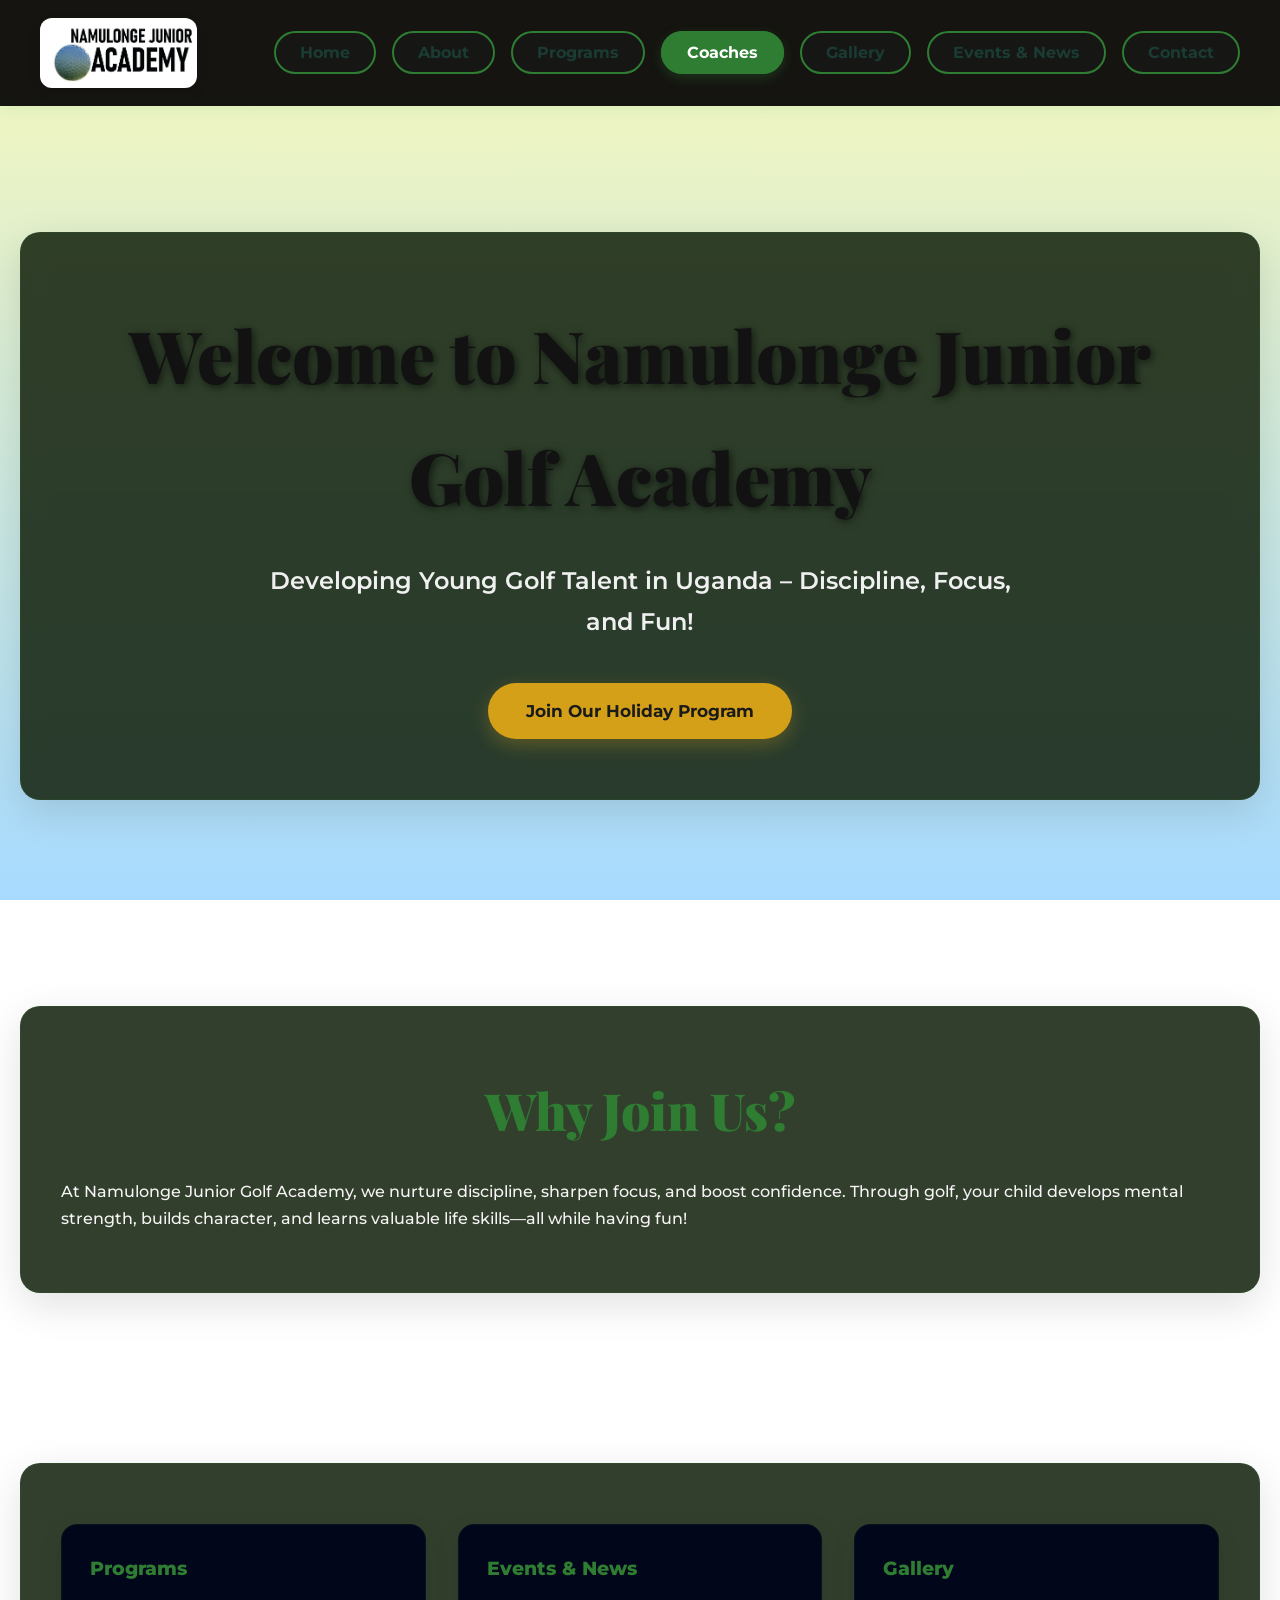
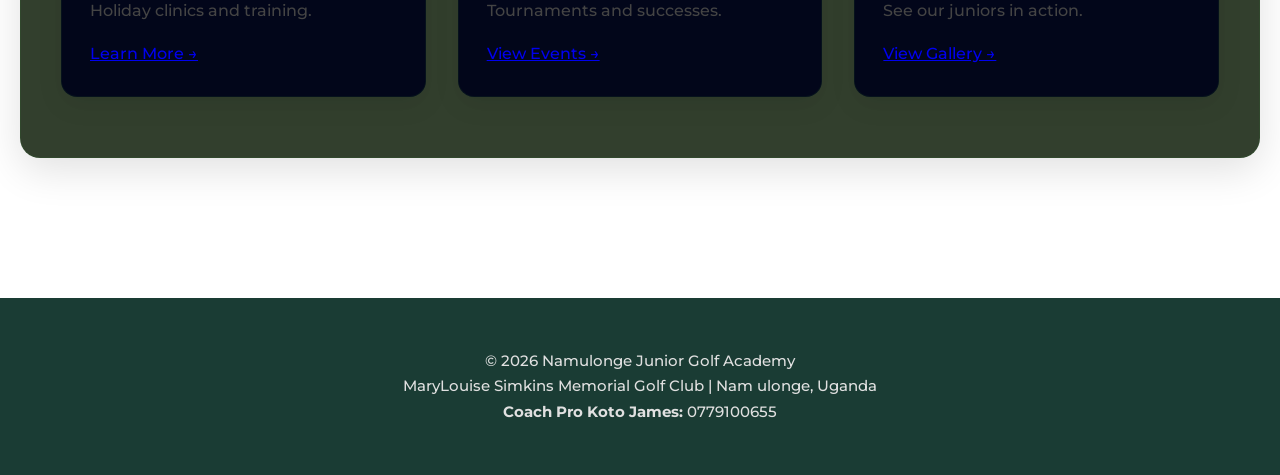
<file: index.html>
<!DOCTYPE html>
<html lang="en">
<head>
    <meta charset="UTF-8">
    <meta name="viewport" content="width=device-width, initial-scale=1.0">
    <title>Coaches | Namulonge Junior Golf Academy</title>
    <link rel="stylesheet" href="styles.css">
    <script src="script.js"></script> <!-- Uncomment if you have JS for menu toggle -->
</head>
<body>
    <header>
        <div class="container">
            <nav>
                <!-- Logo or banner image (adjust src as needed) -->
                <img src="one.jpg" alt="Namulonge Junior Golf Academy Banner" class="nav-banner">
                <div class="menu-toggle">☰</div>
                <ul>
                    <li><a href="index.html">Home</a></li>
                    <li><a href="about.html">About</a></li>
                    <li><a href="programs.html">Programs</a></li>
                    <li><a href="coaches.html" class="active">Coaches</a></li>
                    <li><a href="gallery.html">Gallery</a></li>
                    <li><a href="events.html">Events & News</a></li>
                    <li><a href="contact.html">Contact</a></li>
                </ul>
            </nav>
        </div>
    </header>

    <section class="hero">
        <div class="container">
            <h1>Welcome to Namulonge Junior Golf Academy</h1>
            <p>Developing Young Golf Talent in Uganda – Discipline, Focus, and Fun!</p>
            <a href="programs.html" class="btn">Join Our Holiday Program</a>
        </div>
    </section>

    <section >
        <div class="container">
            <h2>Why Join Us?</h2>
            <p>At Namulonge Junior Golf Academy, we nurture discipline, sharpen focus, and boost confidence. Through golf, your child develops mental strength, builds character, and learns valuable life skills—all while having fun!</p>
        </div>
    </section>

    <section style="padding: 80px 0;">
        <div class="container grid">
            <div class="card">
                <div class="card-content">
                    <h3>Programs</h3>
                    <p>Holiday clinics and training.</p>
                    <a href="programs.html">Learn More →</a>
                </div>
            </div>
            <div class="card">
                <div class="card-content">
                    <h3>Events & News</h3>
                    <p>Tournaments and successes.</p>
                    <a href="events.html">View Events →</a>
                </div>
            </div>
            <div class="card">
                <div class="card-content">
                    <h3>Gallery</h3>
                    <p>See our juniors in action.</p>
                    <a href="gallery.html">View Gallery →</a>
                </div>
            </div>
        </div>
    </section>

    <footer>
        <div class="container">
            <p>&copy; 2026 Namulonge Junior Golf Academy<br>MaryLouise Simkins Memorial Golf Club | Nam
ulonge, Uganda<br><strong>Coach Pro Koto James:</strong> 0779100655</p>
        </div>
    </footer>
</body>
</html>
</file>
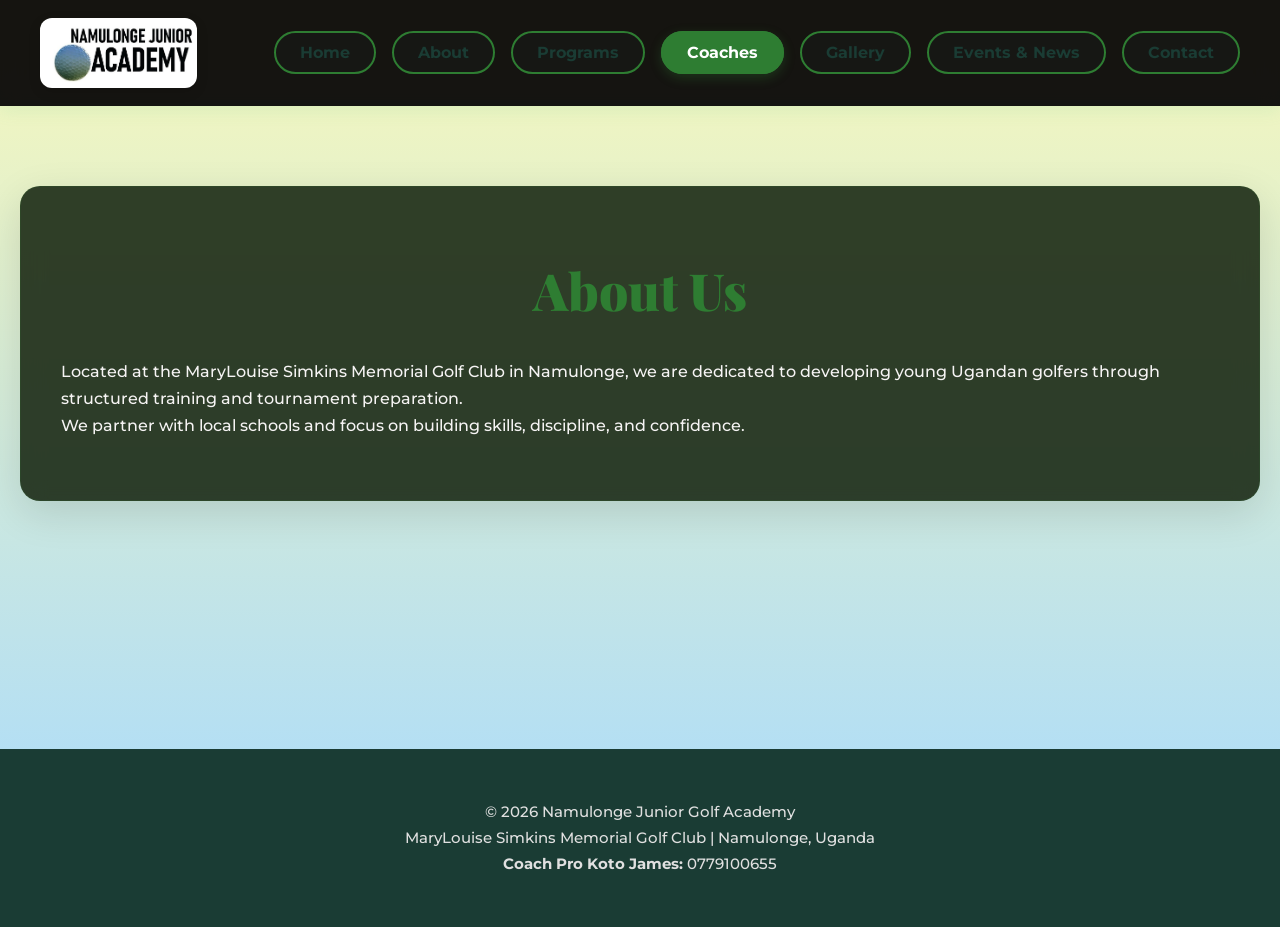
<file: about.html>
<!DOCTYPE html>
<html lang="en">
<head>
    <meta charset="UTF-8">
    <meta name="viewport" content="width=device-width, initial-scale=1.0">
    <title>Coaches | Namulonge Junior Golf Academy</title>
    <link rel="stylesheet" href="styles.css">
    <script src="script.js"></script> <!-- Uncomment if you have JS for menu toggle -->
</head>
<body>
    <header>
        <div class="container">
            <nav>
                <!-- Logo or banner image (adjust src as needed) -->
                <img src="one.jpg" alt="Namulonge Junior Golf Academy Banner" class="nav-banner">
                <div class="menu-toggle">☰</div>
                <ul>
                    <li><a href="index.html">Home</a></li>
                    <li><a href="about.html">About</a></li>
                    <li><a href="programs.html">Programs</a></li>
                    <li><a href="coaches.html" class="active">Coaches</a></li>
                    <li><a href="gallery.html">Gallery</a></li>
                    <li><a href="events.html">Events & News</a></li>
                    <li><a href="contact.html">Contact</a></li>
                </ul>
            </nav>
        </div>
    </header>

    <section style="padding: 80px 0;">
        <div class="container">
            <h2>About Us</h2>
           <p>Located at the MaryLouise Simkins Memorial Golf Club in Namulonge, we are dedicated to developing young Ugandan golfers through structured training and tournament preparation.</p>
            <p>We partner with local schools and focus on building skills, discipline, and confidence.</p>
        </div>
    </section>
<br><br>
<br><br>
    <footer>
        <div class="container">
            <p>&copy; 2026 Namulonge Junior Golf Academy<br>MaryLouise Simkins Memorial Golf Club | Namulonge, Uganda<br><strong>Coach Pro Koto James:</strong> 0779100655</p>
        </div>
    </footer>
</body>
</html>
</file>
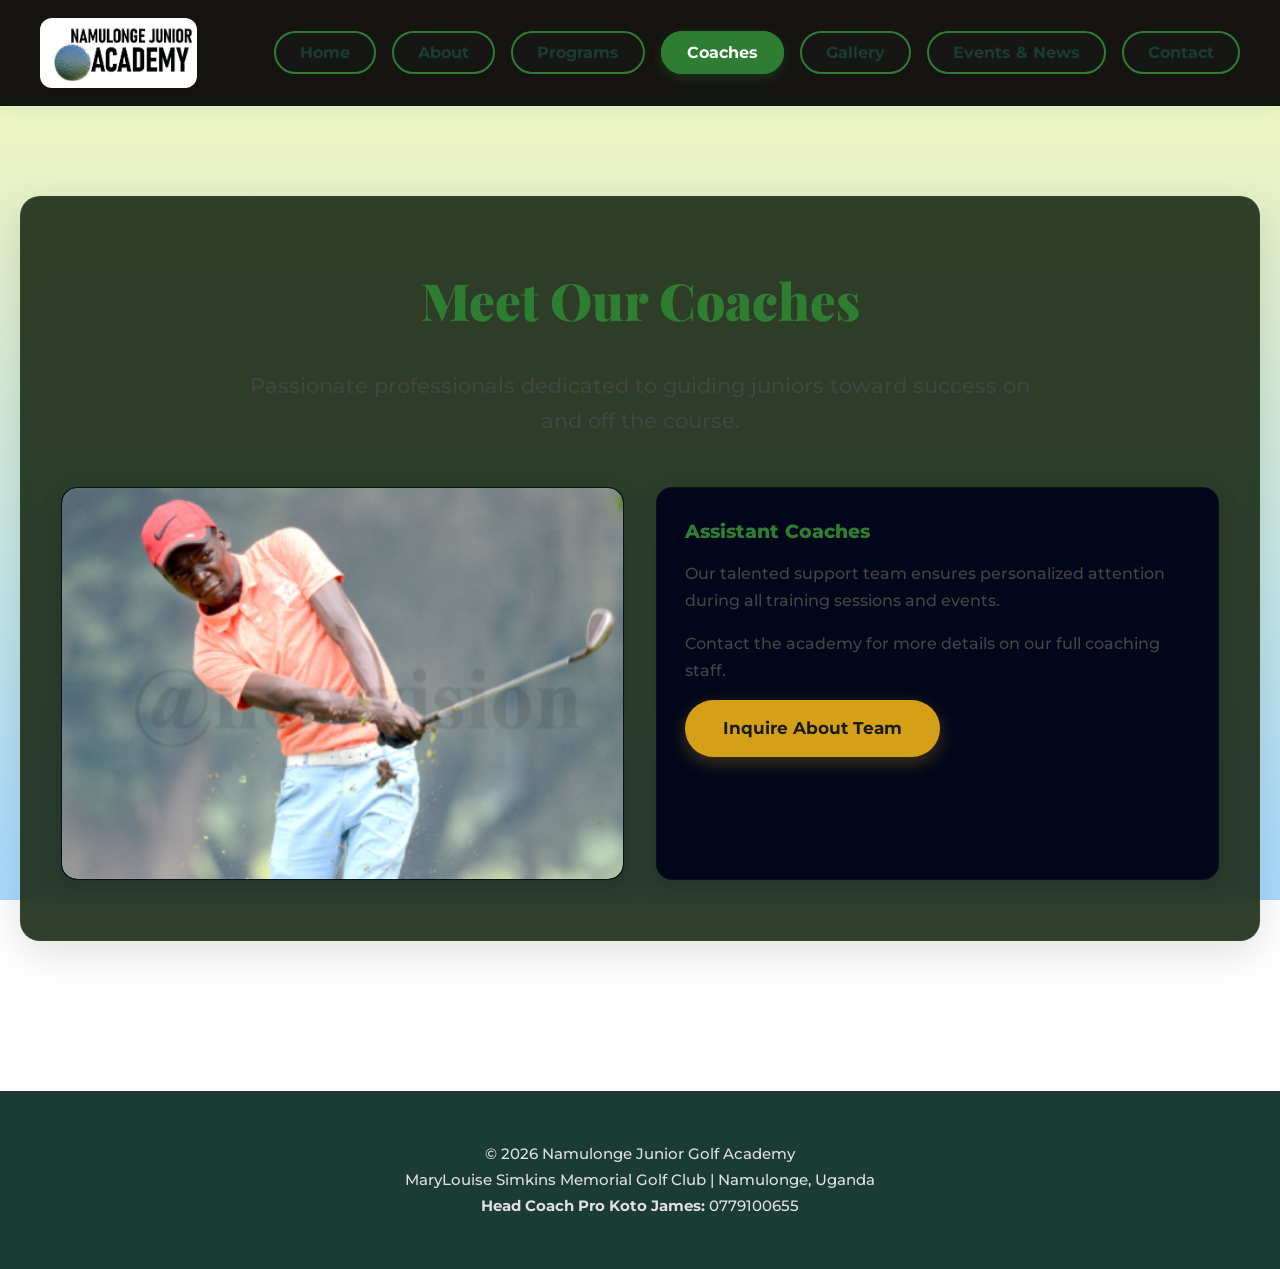
<file: coaches.html>
<!DOCTYPE html>
<html lang="en">
<head>
    <meta charset="UTF-8">
    <meta name="viewport" content="width=device-width, initial-scale=1.0">
    <title>Coaches | Namulonge Junior Golf Academy</title>
    <link rel="stylesheet" href="styles.css">
    <script src="script.js"></script> <!-- Uncomment if you have JS for menu toggle -->
</head>
<body>
    <header>
        <div class="container">
            <nav>
                <!-- Logo or banner image (adjust src as needed) -->
                <img src="one.jpg" alt="Namulonge Junior Golf Academy Banner" class="nav-banner">
                <div class="menu-toggle">☰</div>
                <ul>
                    <li><a href="index.html">Home</a></li>
                    <li><a href="about.html">About</a></li>
                    <li><a href="programs.html">Programs</a></li>
                    <li><a href="coaches.html" class="active">Coaches</a></li>
                    <li><a href="gallery.html">Gallery</a></li>
                    <li><a href="events.html">Events & News</a></li>
                    <li><a href="contact.html">Contact</a></li>
                </ul>
            </nav>
        </div>
    </header>

    <section>
        <div class="container">
            <h2>Meet Our Coaches</h2>
            <p class="section-intro">Passionate professionals dedicated to guiding juniors toward success on and off the course.</p>
            
            <div class="grid">
                <!-- Head Coach Card with Hover Overlay -->
                <div class="card coach-card">
                    <div class="coach-photo-wrapper">
                        <img src="koto.png" alt="Pro Koto James - Head Coach" class="coach-photo">
                        <div class="coach-overlay">
                            <div class="coach-details">
                                <h3>Pro Koto James</h3>
                                <p class="title">Head Coach</p>
                                <p>Proven leader in junior golf development with years of experience nurturing young talent in Uganda.</p>
                                <p><strong>Phone:</strong> 0779100655</p>
                                <a href="contact.html" class="btn">Contact Coach</a>
                            </div>
                        </div>
                    </div>
                </div>

                <!-- Assistant Coaches Card -->
                <div class="card">
                    <div class="card-content">
                        <h3>Assistant Coaches</h3>
                        <p>Our talented support team ensures personalized attention during all training sessions and events.</p>
                        <p>Contact the academy for more details on our full coaching staff.</p>
                        <a href="contact.html" class="btn">Inquire About Team</a>
                    </div>
                </div>
            </div>
        </div>
    </section>

    <footer>
        <div class="container">
            <p>© 2026 Namulonge Junior Golf Academy<br>
            MaryLouise Simkins Memorial Golf Club | Namulonge, Uganda<br>
            <strong>Head Coach Pro Koto James:</strong> 0779100655</p>
        </div>
    </footer>
</body>
</html>
</file>
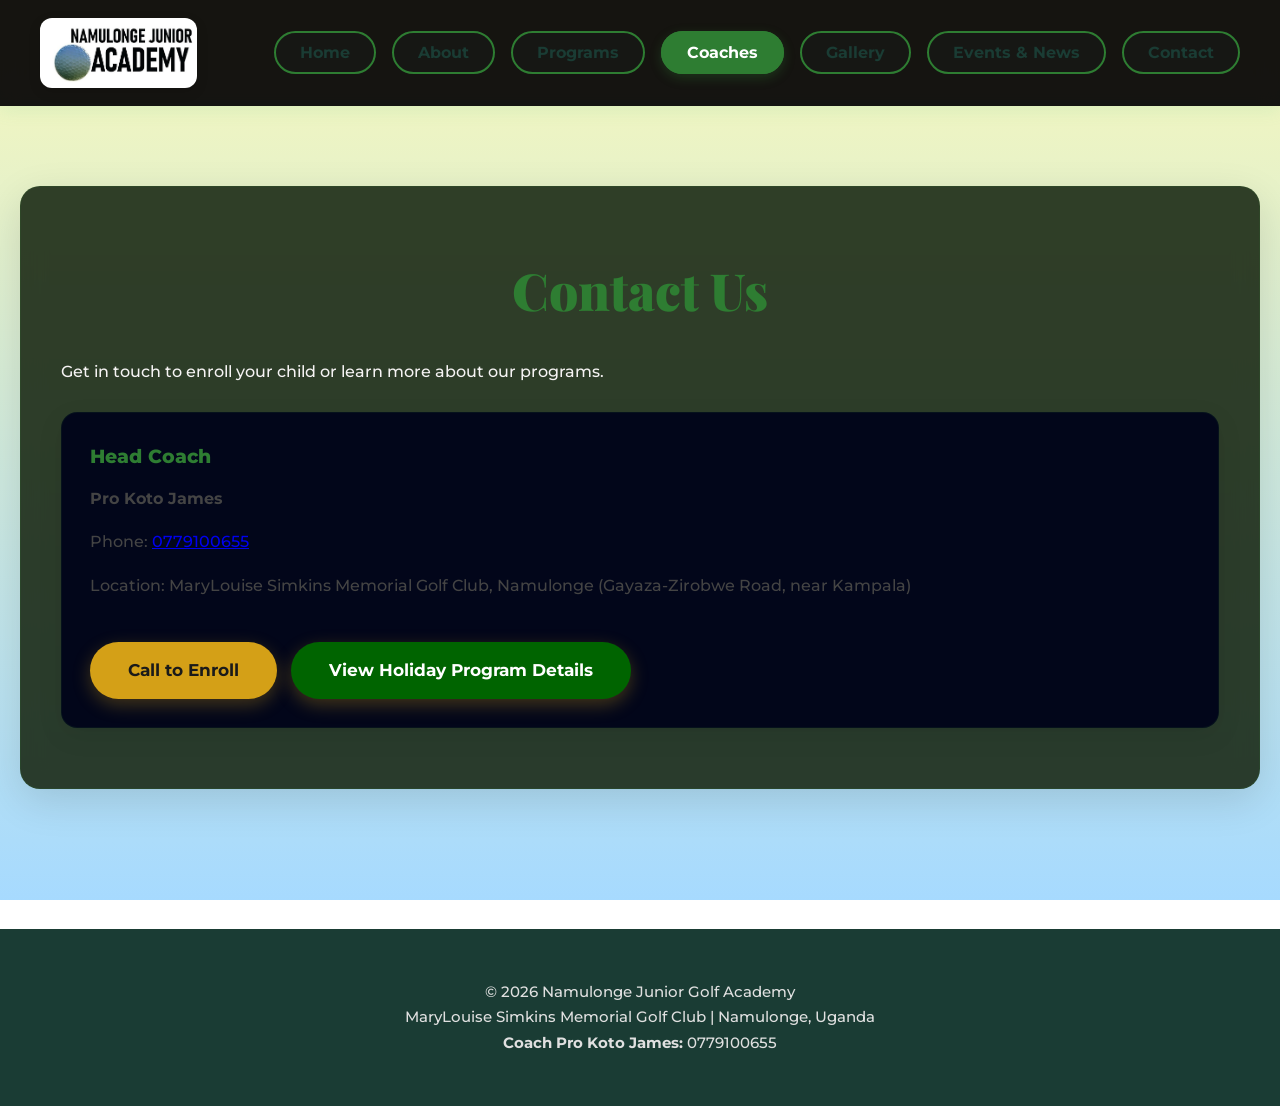
<file: contact.html>
<!DOCTYPE html>
<html lang="en">
<head>
    <meta charset="UTF-8">
    <meta name="viewport" content="width=device-width, initial-scale=1.0">
    <title>Coaches | Namulonge Junior Golf Academy</title>
    <link rel="stylesheet" href="styles.css">
    <script src="script.js"></script> <!-- Uncomment if you have JS for menu toggle -->
</head>
<body>
    <header>
        <div class="container">
            <nav>
                <!-- Logo or banner image (adjust src as needed) -->
                <img src="one.jpg" alt="Namulonge Junior Golf Academy Banner" class="nav-banner">
                <div class="menu-toggle">☰</div>
                <ul>
                    <li><a href="index.html">Home</a></li>
                    <li><a href="about.html">About</a></li>
                    <li><a href="programs.html">Programs</a></li>
                    <li><a href="coaches.html" class="active">Coaches</a></li>
                    <li><a href="gallery.html">Gallery</a></li>
                    <li><a href="events.html">Events & News</a></li>
                    <li><a href="contact.html">Contact</a></li>
                </ul>
            </nav>
        </div>
    </header>

    <section style="padding: 80px 0;">
        <div class="container">
            <h2>Contact Us</h2>
            <p>Get in touch to enroll your child or learn more about our programs.</p>
            <br>
            <div class="grid" style="grid-template-columns: 1fr;">
                <div class="card">
                    <div class="card-content">
                        <h3>Head Coach</h3>
                        <p><strong>Pro Koto James</strong></p>
                        <p>Phone: <a href="tel:0779100655">0779100655</a></p>
                        <p>Location: MaryLouise Simkins Memorial Golf Club, Namulonge (Gayaza-Zirobwe Road, near Kampala)</p>
                        <br>
                        <a href="tel:0779100655" class="btn">Call to Enroll</a>
                        <a href="programs.html" class="btn" style="margin-left:10px; background:#006400; color:white;">View Holiday Program Details</a>
                    </div>
                </div>
            </div>
        </div>
    </section>

    <footer>
        <div class="container">
            <p>&copy; 2026 Namulonge Junior Golf Academy<br>MaryLouise Simkins Memorial Golf Club | Namulonge, Uganda<br><strong>Coach Pro Koto James:</strong> 0779100655</p>
        </div>
    </footer>
</body>
</html>
</file>
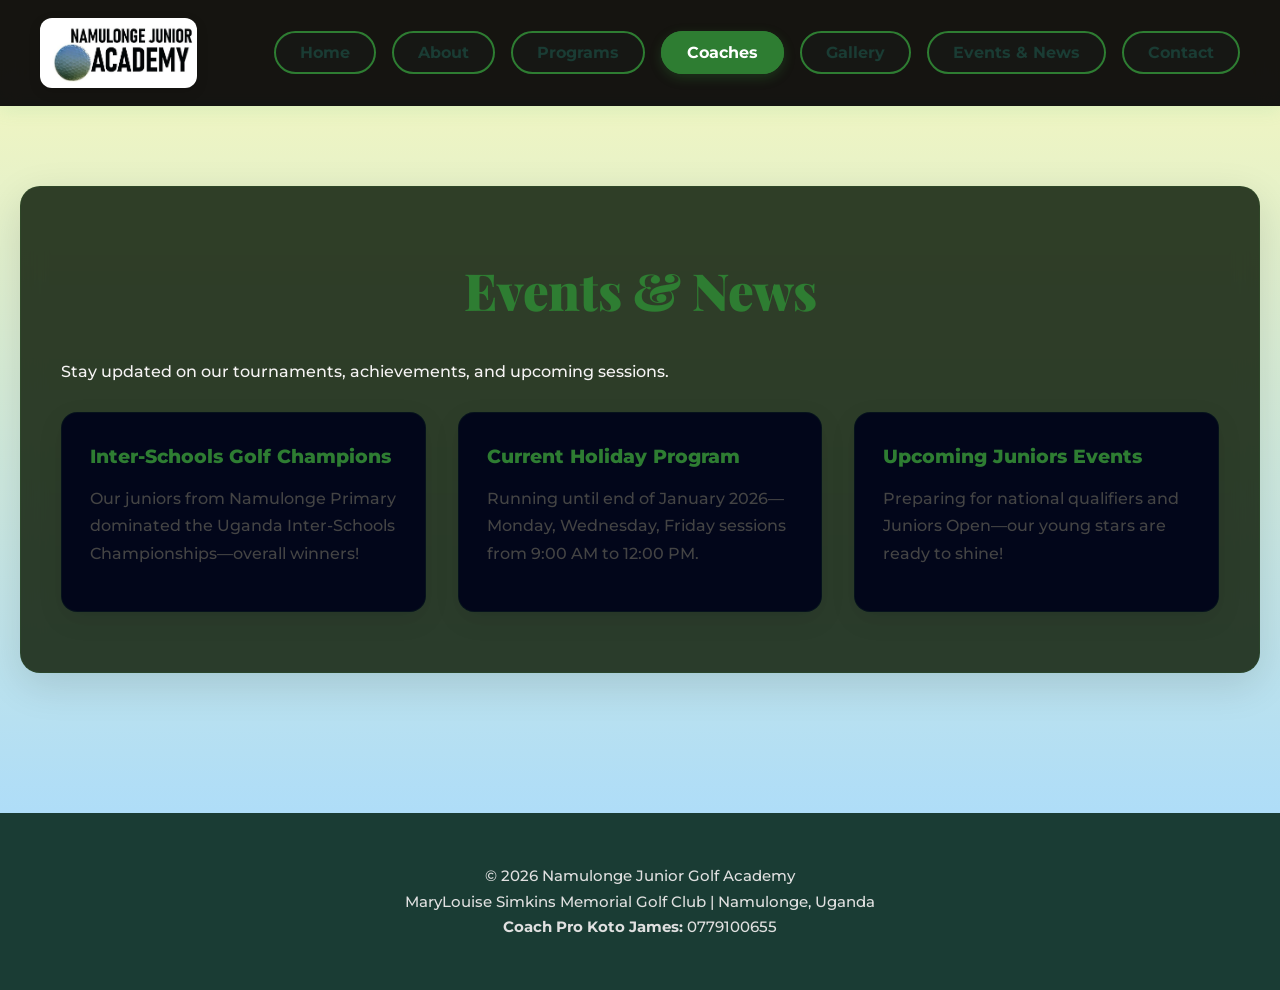
<file: events.html>
<!DOCTYPE html>
<html lang="en">
<head>
    <meta charset="UTF-8">
    <meta name="viewport" content="width=device-width, initial-scale=1.0">
    <title>Coaches | Namulonge Junior Golf Academy</title>
    <link rel="stylesheet" href="styles.css">
    <script src="script.js"></script> <!-- Uncomment if you have JS for menu toggle -->
</head>
<body>
    <header>
        <div class="container">
            <nav>
                <!-- Logo or banner image (adjust src as needed) -->
                <img src="one.jpg" alt="Namulonge Junior Golf Academy Banner" class="nav-banner">
                <div class="menu-toggle">☰</div>
                <ul>
                    <li><a href="index.html">Home</a></li>
                    <li><a href="about.html">About</a></li>
                    <li><a href="programs.html">Programs</a></li>
                    <li><a href="coaches.html" class="active">Coaches</a></li>
                    <li><a href="gallery.html">Gallery</a></li>
                    <li><a href="events.html">Events & News</a></li>
                    <li><a href="contact.html">Contact</a></li>
                </ul>
            </nav>
        </div>
    </header>

    <section style="padding: 80px 0;">
        <div class="container">
            <h2>Events & News</h2>
            <p>Stay updated on our tournaments, achievements, and upcoming sessions.</p>
            <br>
            
            <div class="grid">
                <div class="card">
                        <!----           <img src="" alt="Holiday Program" style="width:100%; height:200px; object-fit:cover; border-radius:15px 15px 0 0;">   
                -->     

                    <div class="card-content">
                        <h3>Inter-Schools Golf Champions</h3>
                        <p>Our juniors from Namulonge Primary dominated the Uganda Inter-Schools Championships—overall winners!</p>
                    </div>
                </div>
                
                <div class="card">
                   
                    <div class="card-content">
                        <h3>Current Holiday Program</h3>
                        <p>Running until end of January 2026—Monday, Wednesday, Friday sessions from 9:00 AM to 12:00 PM.</p>
                    </div>
                </div>
                
                <div class="card">
                    <div class="card-content">
                        <h3>Upcoming Juniors Events</h3>
                        <p>Preparing for national qualifiers and Juniors Open—our young stars are ready to shine!</p>
                    </div>
                </div>
            </div>
        </div>
    </section>

    <footer>
        <div class="container">
            <p>&copy; 2026 Namulonge Junior Golf Academy<br>MaryLouise Simkins Memorial Golf Club | Namulonge, Uganda<br><strong>Coach Pro Koto James:</strong> 0779100655</p>
        </div>
    </footer>
</body>
</html>
</file>
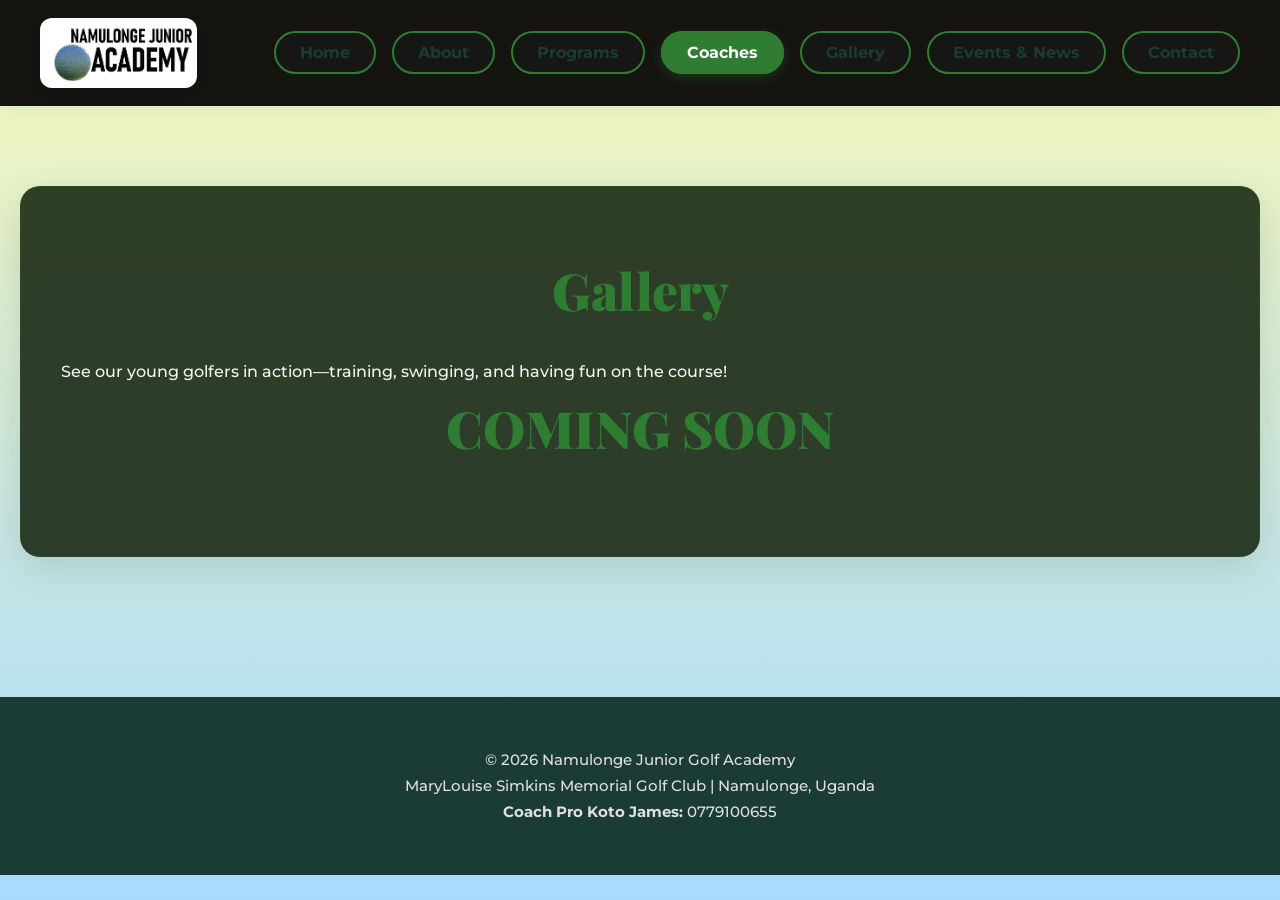
<file: gallery.html>
<!DOCTYPE html>
<html lang="en">
<head>
    <meta charset="UTF-8">
    <meta name="viewport" content="width=device-width, initial-scale=1.0">
    <title>Coaches | Namulonge Junior Golf Academy</title>
    <link rel="stylesheet" href="styles.css">
    <script src="script.js"></script> <!-- Uncomment if you have JS for menu toggle -->
</head>
<body>
    <header>
        <div class="container">
            <nav>
                <!-- Logo or banner image (adjust src as needed) -->
                <img src="one.jpg" alt="Namulonge Junior Golf Academy Banner" class="nav-banner">
                <div class="menu-toggle">☰</div>
                <ul>
                    <li><a href="index.html">Home</a></li>
                    <li><a href="about.html">About</a></li>
                    <li><a href="programs.html">Programs</a></li>
                    <li><a href="coaches.html" class="active">Coaches</a></li>
                    <li><a href="gallery.html">Gallery</a></li>
                    <li><a href="events.html">Events & News</a></li>
                    <li><a href="contact.html">Contact</a></li>
                </ul>
            </nav>
        </div>
    </header>

    <section style="padding: 80px 0;">
        <div class="container">
            <h2>Gallery</h2>
            <p>See our young golfers in action—training, swinging, and having fun on the course!</p>

            <H2>COMING SOON</H2>
      <!------      
            <div class="grid">
                <img src="/gallery1.jpg" alt="Young golfer swinging" style="border-radius:15px; box-shadow:0 10px 20px rgba(0,0,0,0.1); width:100%; height:auto;">
                <img src="images/gallery2.jpg" alt="Kids training session" style="border-radius:15px; box-shadow:0 10px 20px rgba(0,0,0,0.1); width:100%; height:auto;">
                <img src="images/gallery3.jpg" alt="Junior putting" style="border-radius:15px; box-shadow:0 10px 20px rgba(0,0,0,0.1); width:100%; height:auto;">
                <img src="images/gallery4.jpg" alt="Group of juniors on course" style="border-radius:15px; box-shadow:0 10px 20px rgba(0,0,0,0.1); width:100%; height:auto;">
                <img src="images/gallery5.jpg" alt="Coach with kids" style="border-radius:15px; box-shadow:0 10px 20px rgba(0,0,0,0.1); width:100%; height:auto;">
                <img src="images/gallery6.jpg" alt="Fun golf drills" style="border-radius:15px; box-shadow:0 10px 20px rgba(0,0,0,0.1); width:100%; height:auto;">
                <img src="images/gallery7.jpg" alt="Juniors celebrating" style="border-radius:15px; box-shadow:0 10px 20px rgba(0,0,0,0.1); width:100%; height:auto;">
                <img src="images/gallery8.jpg" alt="On-course play" style="border-radius:15px; box-shadow:0 10px 20px rgba(0,0,0,0.1); width:100%; height:auto;">
            </div>
        </div>

        -->
    </section>

    <footer>
        <div class="container">
            <p>&copy; 2026 Namulonge Junior Golf Academy<br>MaryLouise Simkins Memorial Golf Club | Namulonge, Uganda<br><strong>Coach Pro Koto James:</strong> 0779100655</p>
        </div>
    </footer>
</body>
</html>
</file>
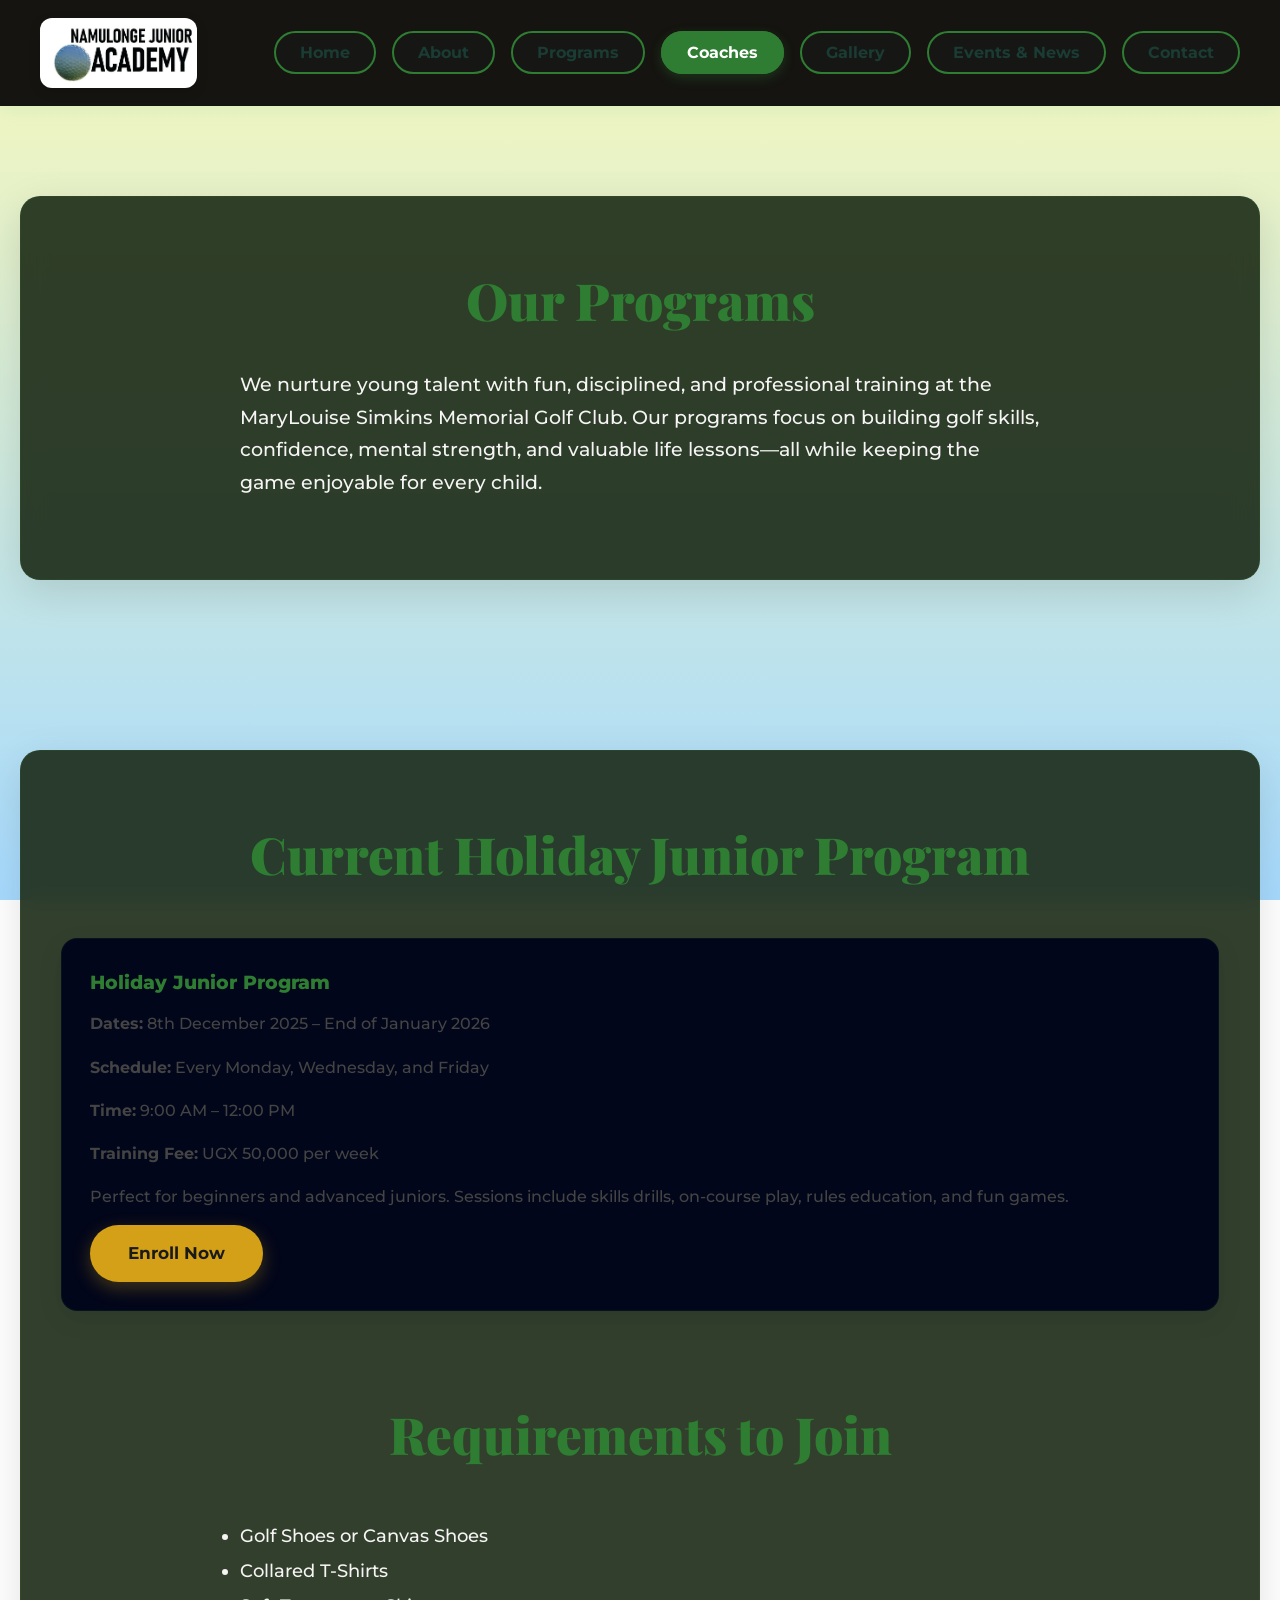
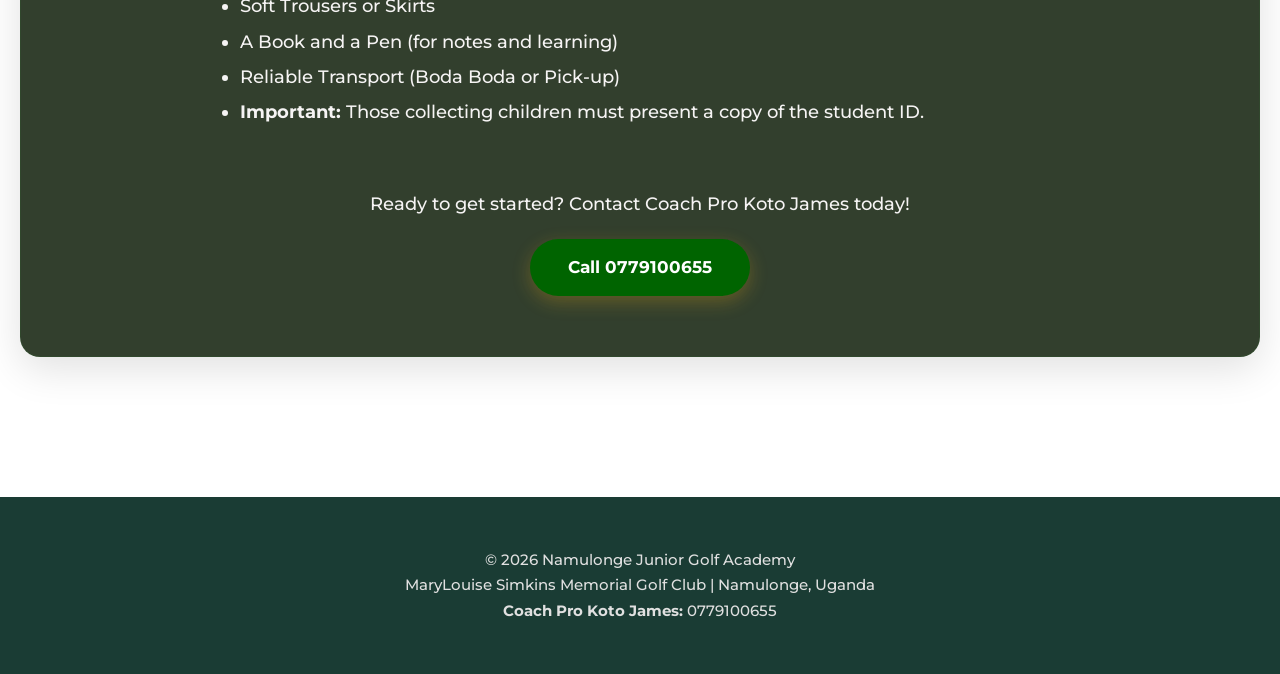
<file: programs.html>
<!DOCTYPE html>
<html lang="en">
<head>
    <meta charset="UTF-8">
    <meta name="viewport" content="width=device-width, initial-scale=1.0">
    <title>Coaches | Namulonge Junior Golf Academy</title>
    <link rel="stylesheet" href="styles.css">
    <script src="script.js"></script> <!-- Uncomment if you have JS for menu toggle -->
</head>
<body>
    <header>
        <div class="container">
            <nav>
                <!-- Logo or banner image (adjust src as needed) -->
                <img src="one.jpg" alt="Namulonge Junior Golf Academy Banner" class="nav-banner">
                <div class="menu-toggle">☰</div>
                <ul>
                    <li><a href="index.html">Home</a></li>
                    <li><a href="about.html">About</a></li>
                    <li><a href="programs.html">Programs</a></li>
                    <li><a href="coaches.html" class="active">Coaches</a></li>
                    <li><a href="gallery.html">Gallery</a></li>
                    <li><a href="events.html">Events & News</a></li>
                    <li><a href="contact.html">Contact</a></li>
                </ul>
            </nav>
        </div>
    </header>

    <section >
        <div class="container">
            <h2>Our Programs</h2>
            <p style="font-size: 1.2rem; max-width: 800px; margin: 20px auto;">We nurture young talent with fun, disciplined, and professional training at the MaryLouise Simkins Memorial Golf Club. Our programs focus on building golf skills, confidence, mental strength, and valuable life lessons—all while keeping the game enjoyable for every child.</p>
        </div>
    </section>

    <section style="padding: 80px 0;">
        <div class="container">
            <h2 style="margin-bottom: 40px;">Current Holiday Junior Program</h2>
            
            <div class="grid">
                <div class="card">
                    <div class="card-content">
                        <h3>Holiday Junior Program</h3>
                        <p><strong>Dates:</strong> 8th December 2025 – End of January 2026</p>
                        <p><strong>Schedule:</strong> Every Monday, Wednesday, and Friday</p>
                        <p><strong>Time:</strong> 9:00 AM – 12:00 PM</p>
                        <p><strong>Training Fee:</strong> UGX 50,000 per week</p>
                        <p style="margin: 15px 0;">Perfect for beginners and advanced juniors. Sessions include skills drills, on-course play, rules education, and fun games.</p>
                        <a href="contact.html" class="btn">Enroll Now</a>
                    </div>
                </div>
            </div>

            <h2 style="margin-top: 80px; margin-bottom: 40px;">Requirements to Join</h2>
            <ul style="text-align: left; max-width: 800px; margin: 0 auto; font-size: 1.1rem; line-height: 2;">
                <li>Golf Shoes or Canvas Shoes</li>
                <li>Collared T-Shirts</li>
                <li>Soft Trousers or Skirts</li>
                <li>A Book and a Pen (for notes and learning)</li>
                <li>Reliable Transport (Boda Boda or Pick-up)</li>
                <li><strong>Important:</strong> Those collecting children must present a copy of the student ID.</li>
            </ul>

            <div style="text-align: center; margin-top: 60px;">
                <p style="font-size: 1.1rem; margin-bottom: 20px;">Ready to get started? Contact Coach Pro Koto James today!</p>
                <a href="tel:0779100655" class="btn" style="background: #006400; color: white;">Call 0779100655</a>
            </div>
        </div>
    </section>

    <footer>
        <div class="container">
            <p>&copy; 2026 Namulonge Junior Golf Academy<br>
            MaryLouise Simkins Memorial Golf Club | Namulonge, Uganda<br>
            <strong>Coach Pro Koto James:</strong> 0779100655</p>
        </div>
    </footer>
</body>
</html>
</file>
<file: styles.css>
/* ============================
   GOOGLE FONTS
============================ */
@import url('https://fonts.googleapis.com/css2?family=Montserrat:wght@500;600;700;800&family=Playfair+Display:wght@700;900&display=swap');

/* ============================
   RESET
============================ */
* {
    margin: 0;
    padding: 0;
    box-sizing: border-box;
}

/* ============================
   GLOBAL STYLES & BACKGROUND
============================ */
body {
    font-family: 'Montserrat', sans-serif;
    font-weight: 500;
    line-height: 1.7;
    color: #f6f4f4;

    background:
        linear-gradient(rgba(240, 240, 102, 0.45), rgba(59, 173, 254, 0.45)),
        url('https://share.google/QRi63tQCUnOkNFrxh') center / cover no-repeat fixed;

    min-height: 100vh;
    background-attachment: fixed;
}

/* ============================
   CONTAINER
============================ */
.container {
    max-width: 1240px;
    margin: 0 auto;
    padding: 0 20px;
}

/* ============================
   HEADER & NAVIGATION
============================ */
header {
    position: sticky;
    top: 0;
    z-index: 1000;
    background: rgba(7, 6, 6, 0.94);
    -webkit-backdrop-filter: blur(10px);
    backdrop-filter: blur(10px);
    box-shadow: 0 4px 16px rgba(95, 205, 146, 0.15);
}

nav {
    display: flex;
    justify-content: space-between;
    align-items: center;
    padding: 18px 0;
    flex-wrap: wrap;
}

.nav-banner {
    max-height: 70px;
    width: auto;
    border-radius: 12px;
    box-shadow: 0 4px 12px rgba(0,0,0,0.15);
}

.menu-toggle {
    display: none;
    font-size: 2.2rem;
    color: #1a3c34;
    cursor: pointer;
}

nav ul {
    list-style: none;
    display: flex;
    align-items: center;
    gap: 16px;
    margin: 0;
}

nav ul li a {
    text-decoration: none;
    font-size: 1rem;
    font-weight: 700;
    color: #1a3c34;
    padding: 10px 24px;
    background: rgba(26, 60, 52, 0.08);
    border: 2px solid #2e7d32;
    border-radius: 50px;
    transition: all 0.3s ease;
    white-space: nowrap;
}

nav ul li a:hover,
nav ul li a.active,
nav ul li a:focus {
    background: #2e7d32;
    color: white;
    transform: translateY(-2px);
    box-shadow: 0 4px 12px rgba(46,125,50,0.3);
}

/* ============================
   HERO (used on other pages)
============================ */
.hero {
    min-height: 90vh;
    display: flex;
    align-items: center;
    justify-content: center;
    text-align: center;
    padding-top: 100px;
}

.hero h1 {
    font-family: 'Playfair Display', serif;
    font-weight: 900;
    font-size: 4.5rem;
    color: #111211;
    margin-bottom: 24px;
    text-shadow: 2px 2px 8px rgba(0,0,0,0.6);
}

.hero p {
    font-size: 1.5rem;
    max-width: 780px;
    margin: 0 auto 40px;
    color: #f0f0f0;
    font-weight: 600;
}

/* ============================
   BUTTONS
============================ */
.btn {
    display: inline-block;
    padding: 14px 38px;
    font-size: 1.05rem;
    font-weight: 700;
    border-radius: 50px;
    text-decoration: none;
    background: #d4a017;
    color: #1a1a1a;
    transition: all 0.3s ease;
    box-shadow: 0 6px 18px rgba(212,160,23,0.3);
}

.btn:hover {
    background: #e6b923;
    transform: translateY(-4px);
    box-shadow: 0 10px 24px rgba(230,185,35,0.4);
}

/* ============================
   SECTIONS
============================ */
section {
    padding: 90px 0;
}

section .container {
    background: rgba(22, 37, 17, 0.88);
    -webkit-backdrop-filter: blur(12px);
    backdrop-filter: blur(12px);
    border: 1px solid rgba(46, 125, 50, 0.15);
    border-radius: 20px;
    padding: 60px 40px;
    box-shadow: 0 12px 40px rgba(0,0,0,0.12);
}

section h2 {
    text-align: center;
    font-family: 'Playfair Display', serif;
    font-weight: 900;
    font-size: 3.2rem;
    color: #2e7d32;
    margin-bottom: 24px;
}

.section-intro {
    text-align: center;
    font-size: 1.3rem;
    color: #444;
    margin-bottom: 48px;
    max-width: 800px;
    margin-left: auto;
    margin-right: auto;
}

/* Fallback for no backdrop-filter support */
@supports not (backdrop-filter: blur(1px)) {
    section .container {
        background: rgba(255, 255, 255, 0.96);
    }
}

/* ============================
   GRID & CARDS (general)
============================ */
.grid {
    display: grid;
    grid-template-columns: repeat(auto-fit, minmax(320px, 1fr));
    gap: 32px;
}

.card {
    background: rgb(2, 6, 26);
    border-radius: 16px;
    overflow: hidden;
    box-shadow: 0 8px 24px rgba(0,0,0,0.1);
    transition: all 0.35s ease;
    border: 1px solid rgba(46,125,50,0.1);
}

.card:hover {
    transform: translateY(-10px);
    box-shadow: 0 16px 40px rgba(0,0,0,0.15);
}

.card-content {
    padding: 28px;
}

.card h3 {
    color: #2e7d32;
    font-weight: 800;
    margin-bottom: 12px;
}

.card p {
    color: #444;
    margin-bottom: 16px;
}

/* ============================
   COACH-SPECIFIC STYLES (hover overlay)
============================ */
.coach-card {
    overflow: hidden;
    position: relative;
}

.coach-photo-wrapper {
    position: relative;
}

.coach-photo {
    width: 100%;
    height: auto;
    display: block;
    border-radius: 15px;
    box-shadow: 0 8px 20px rgba(0,0,0,0.2);
    transition: transform 0.4s ease;
}

.coach-overlay {
    position: absolute;
    inset: 0;
    background: rgba(26, 60, 52, 0.88);
    color: white;
    opacity: 0;
    transition: opacity 0.4s ease;
    display: flex;
    align-items: center;
    justify-content: center;
    padding: 25px;
    text-align: center;
    border-radius: 15px;
}

.coach-card:hover .coach-overlay {
    opacity: 1;
}

.coach-card:hover .coach-photo {
    transform: scale(1.06);
}

.coach-details {
    max-width: 92%;
}

.coach-details h3 {
    font-size: 1.9rem;
    margin-bottom: 8px;
    color: #d4a017;
}

.coach-details .title {
    font-size: 1.25rem;
    font-weight: 700;
    margin-bottom: 16px;
    color: #e0e0e0;
}

.coach-details p {
    margin-bottom: 14px;
    font-size: 1.05rem;
}

/* ============================
   FOOTER
============================ */
footer {
    background: #1a3c34;
    text-align: center;
    padding: 50px 0;
    font-size: 0.95rem;
    color: #e0e0e0;
    margin-top: 60px;
}

/* ============================
   RESPONSIVE DESIGN
============================ */
@media (max-width: 768px) {
    body {
        background-attachment: scroll;
    }

    header {
        background: rgba(255, 255, 255, 0.98);
    }

    .menu-toggle {
        display: block;
    }

    nav ul {
        display: none;
        flex-direction: column;
        position: absolute;
        top: 100%;
        left: 0;
        width: 100%;
        background: rgba(255, 255, 255, 0.97);
        -webkit-backdrop-filter: blur(12px);
        backdrop-filter: blur(12px);
        padding: 25px 0;
        box-shadow: 0 6px 20px rgba(0,0,0,0.15);
    }

    nav ul.active {
        display: flex;
    }

    nav ul li {
        margin: 10px 0;
        text-align: center;
    }

    nav ul li a {
        font-size: 1.25rem;
        padding: 14px 30px;
        display: block;
        color: #1a3c34;
    }

    .hero {
        min-height: 80vh;
        padding-top: 110px;
    }

    .hero h1 {
        font-size: 3.2rem;
    }

    .hero p {
        font-size: 1.35rem;
    }

    section {
        padding: 70px 0;
    }

    section .container {
        padding: 45px 25px;
    }

    .grid {
        grid-template-columns: 1fr;
        gap: 28px;
    }

    /* Mobile: show coach details directly (no hover needed) */
    .coach-overlay {
        position: relative;
        opacity: 1;
        background: rgba(26, 60, 52, 0.8);
        padding: 30px 20px;
        border-radius: 0 0 15px 15px;
    }

    .coach-photo {
        border-radius: 15px 15px 0 0;
    }

    .coach-card:hover .coach-overlay {
        opacity: 1;
    }
}
</file>
